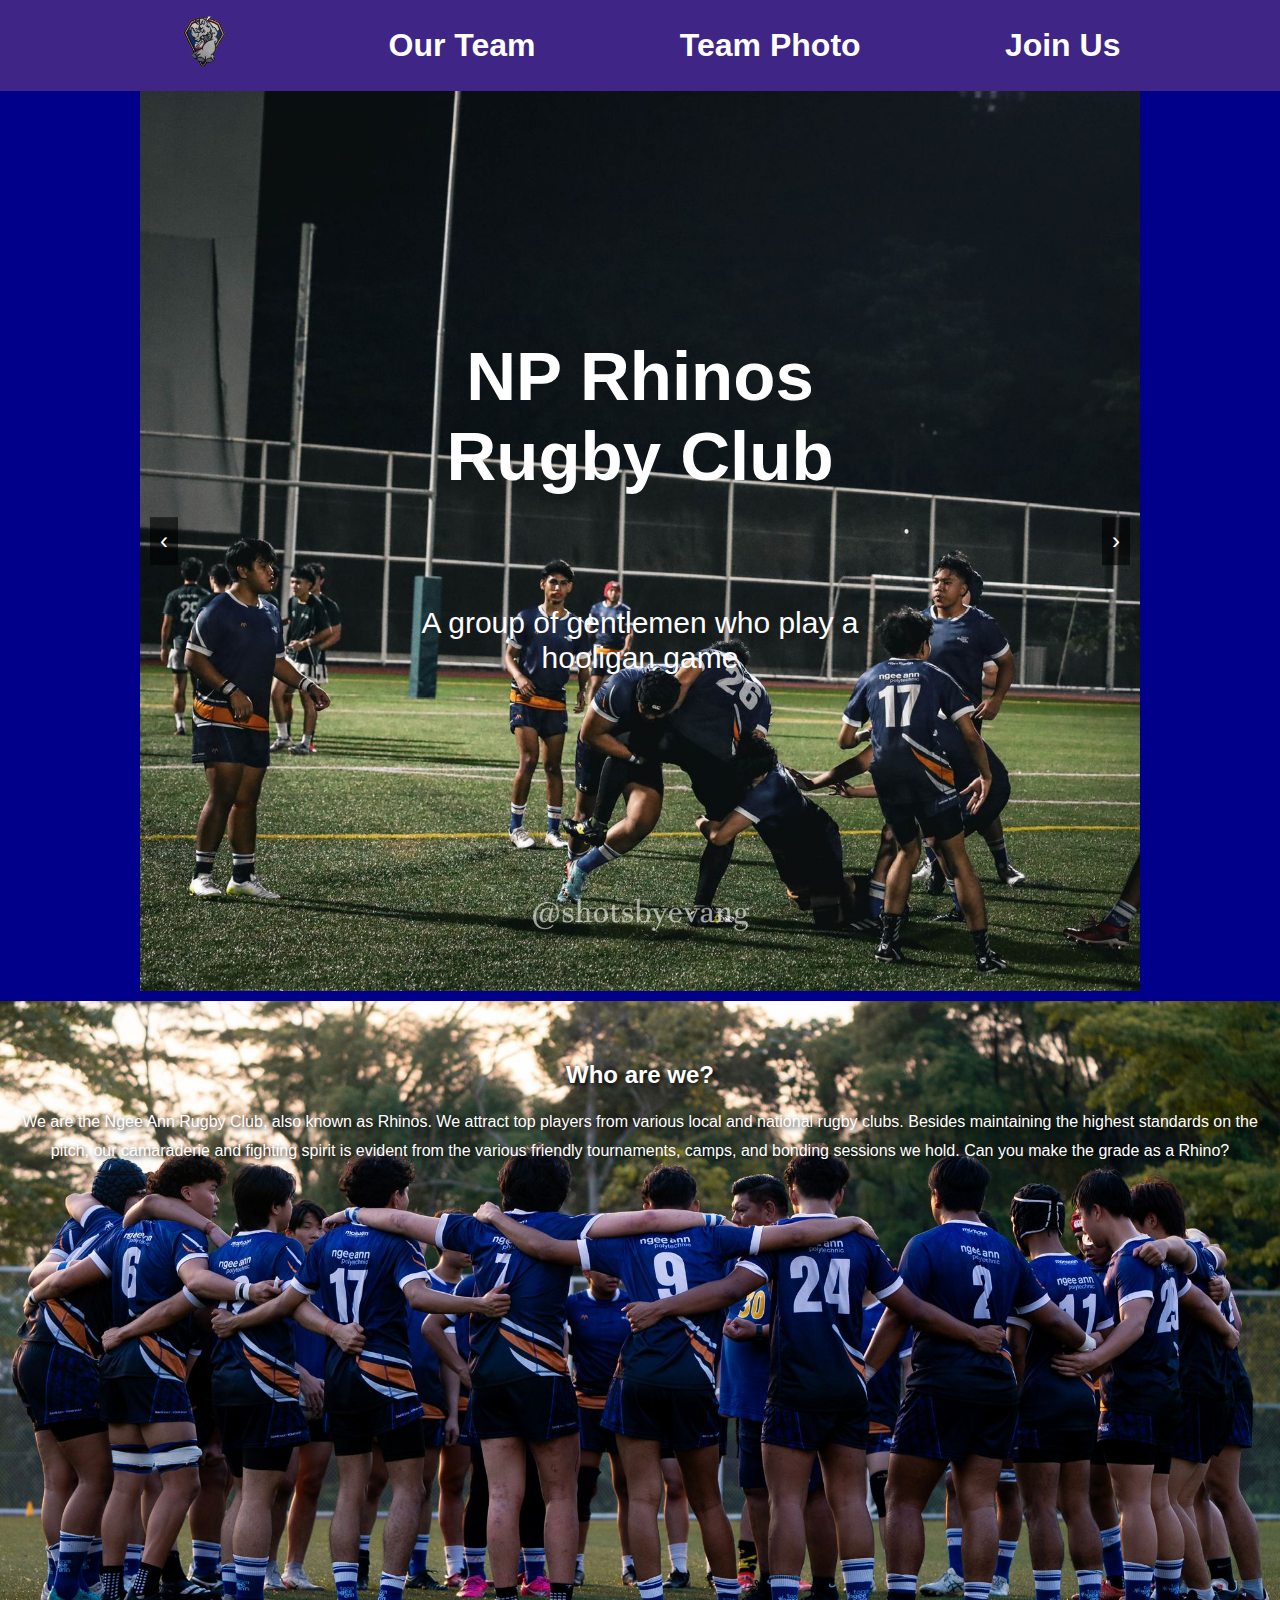
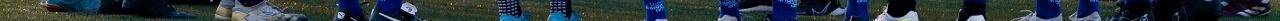
<file: index.html>
<!DOCTYPE html>
<html lang="en">
<head>
  <link rel="stylesheet" href="css/style.css">
  <link rel="stylesheet" href="css/Normalize.css">

  <meta charset="UTF-8">
  <meta name="viewport" content="width=device-width, initial-scale=1.0">
  <title>NP Rhinos Rugby Club</title>
</head>
<body>
  <!-- Navigation Bar -->
  <div class="navbar">
    <div class="navbar-links">
      <a href="index.html"><img src="photos/logo.png" alt="NP Rhino" style="width:80px;height:60x;"></a>
      <a href="our team.html">Our Team</a>
      <a href="photos.html">Team Photo</a>
      <a href="join us.html">Join Us</a>
    </div>
  </div>
  <div class="carousel">
    <div class="carousel-images" id="carousel-images">
      <img src="photos/photo1.jpeg" alt="Photo 1">
      <img src="photos/photo2.jpeg" alt="Photo 2"> 
      <img src="photos/photo3.jpeg" alt="Photo 3">
    </div>
    <div class="carousel-text">
      <h1>NP Rhinos Rugby Club</h1>
      <p>A group of gentlemen who play a hooligan game</p>
    </div>
    <button class="arrow left" onclick="moveCarousel(-1)">&#8249;</button>
    <button class="arrow right" onclick="moveCarousel(1)">&#8250;</button>
  </div>
  <div class="bottom-content">
    <h2>Who are we?</h2>
    <p>
      We are the Ngee Ann Rugby Club, also known as Rhinos. We attract top players from various local and national rugby clubs. 
      Besides maintaining the highest standards on the pitch, our camaraderie and fighting spirit is evident from the various 
      friendly tournaments, camps, and bonding sessions we hold. Can you make the grade as a Rhino?
    </p>
  </div>
  <script src="js/script.js"></script>
</body>
</html>
</file>
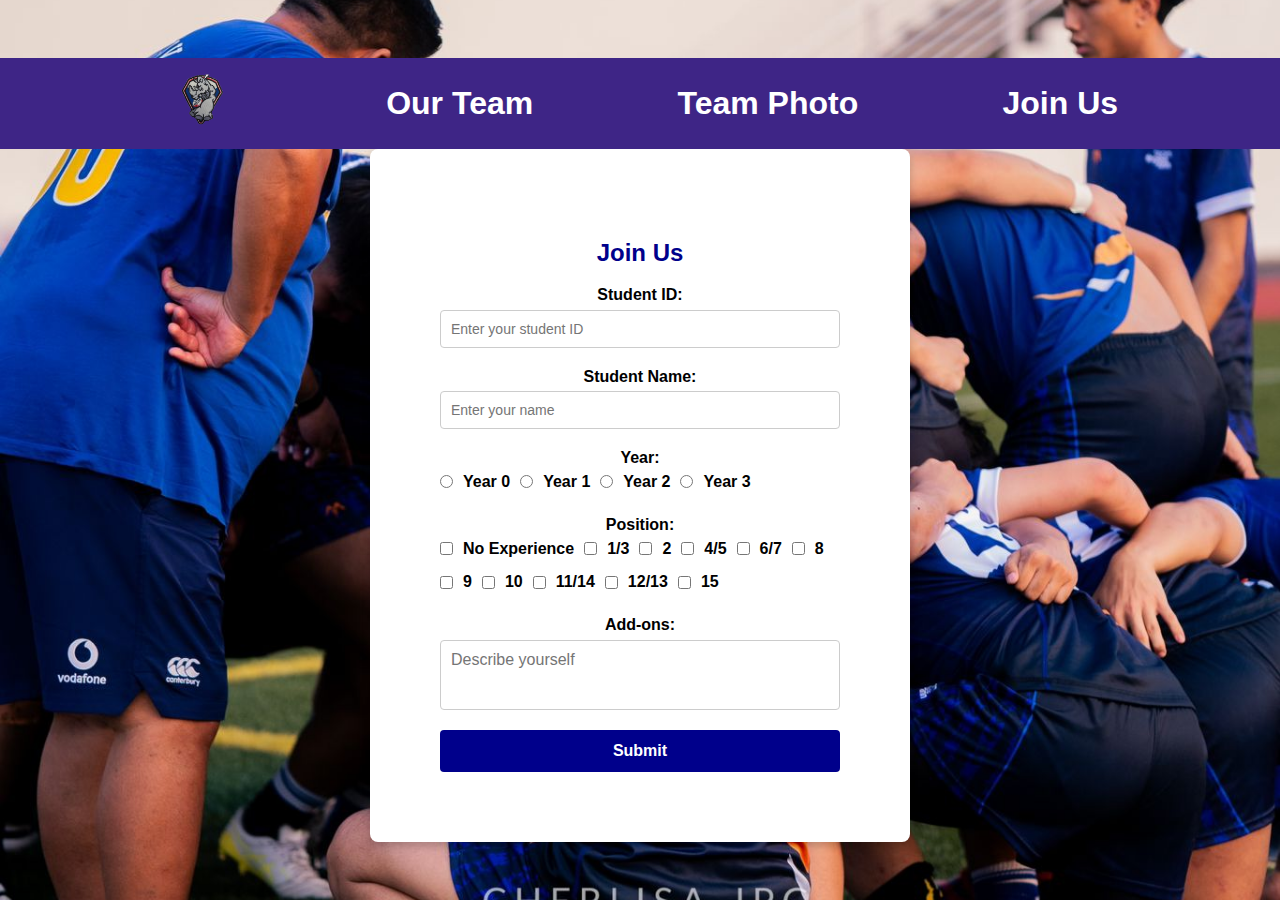
<file: join us.html>
<!DOCTYPE html>
<html lang="en">
<head>
  <meta charset="UTF-8">
  <meta name="viewport" content="width=device-width, initial-scale=1.0">
  <link rel="stylesheet" href="css/style.css">
  <link rel="stylesheet" href="css/Normalize.css">
  <title>Join Us</title>
  <style>
    body {
      margin: 0;
      font-family: Arial, sans-serif;
      background: url('photos/pic2.jpeg') no-repeat center center/cover;
      color: white;
      display: flex;
      justify-content: center;
      align-items: center;
      height: 100vh;
      text-align: center;
    }

  </style>
</head>
<body>
    <div class="navbar">
        <div class="navbar-links">
            <a href="index.html"><img src="photos/logo.png" alt="NP Rhino" style="width:80px;height:60x;"></a>
          <a href="our team.html">Our Team</a>
          <a href="photos.html">Team Photo</a>
          <a href="join us.html">Join Us</a>
        </div>
      </div>
  <div class="form-container">
    <h2>Join Us</h2>
    <form action="submitssion page.html" method="post">
      <div class="form-group">
        <label for="student-id">Student ID:</label>
        <input type="text" id="student-id" name="student-id" placeholder="Enter your student ID" required>
      </div>
      <div class="form-group">
        <label for="student-name">Student Name:</label>
        <input type="text" id="student-name" name="student-name" placeholder="Enter your name" required>
      </div>
      <div class="form-group">
        <label>Year:</label>
        <div class="form-options">
          <label><input type="radio" id="year-0" name="year" value="0" required> Year 0</label>
          <label><input type="radio" id="year-1" name="year" value="1"> Year 1</label>
          <label><input type="radio" id="year-2" name="year" value="2"> Year 2</label>
          <label><input type="radio" id="year-3" name="year" value="3"> Year 3</label>
        </div>
      </div>
      <div class="form-group">
        <label>Position:</label>
        <div class="form-options">
          <label><input type="checkbox" id="position-0" name="position" value="0"> No Experience</label>
          <label><input type="checkbox" id="position-13" name="position" value="1/3"> 1/3</label>
          <label><input type="checkbox" id="position-2" name="position" value="2"> 2</label>
          <label><input type="checkbox" id="position-45" name="position" value="4/5"> 4/5</label>
          <label><input type="checkbox" id="position-67" name="position" value="6/7"> 6/7</label>
          <label><input type="checkbox" id="position-8" name="position" value="8"> 8</label>
          <label><input type="checkbox" id="position-9" name="position" value="9"> 9</label>
          <label><input type="checkbox" id="position-10" name="position" value="10"> 10</label>
          <label><input type="checkbox" id="position-11" name="position" value="11/14"> 11/14</label>
          <label><input type="checkbox" id="position-12" name="position" value="12/13"> 12/13</label>
          <label><input type="checkbox" id="position-15" name="position" value="15"> 15</label>
        </div>
      </div>
      <div class="form-group add-ons">
        <label for="addons">Add-ons:</label>
        <textarea id="addons" name="addons" placeholder="Describe yourself"></textarea>
      </div>
      <!-- Submit Button -->
      <button type="submitssion page.html">Submit</button>
    </form>
  </div>
</body>
</html>
</file>
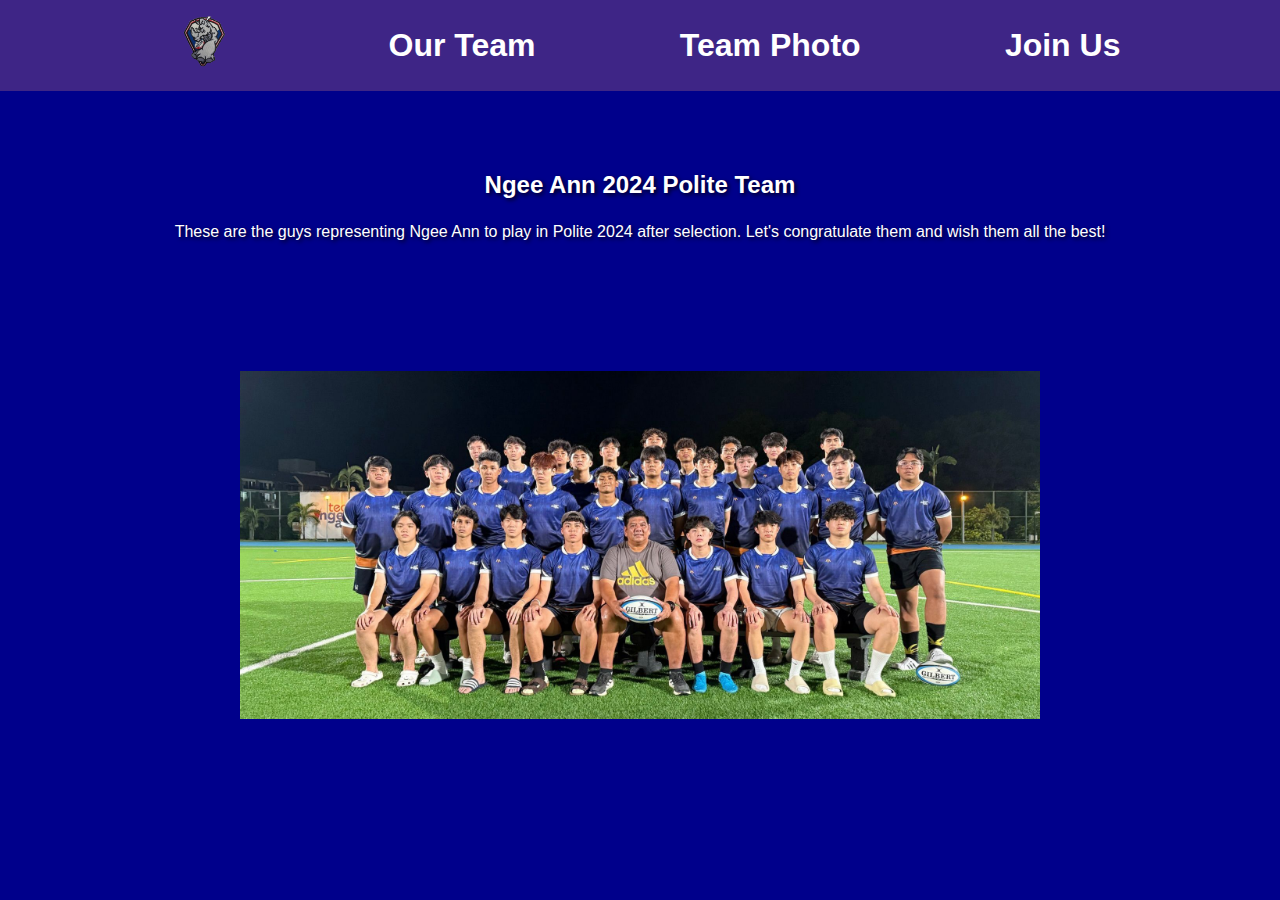
<file: our team.html>
<!DOCTYPE html>
<html lang="en">
<head>
  <link rel="stylesheet" href="css/style.css">
  <link rel="stylesheet" href="css/Normalize.css">
  <meta charset="UTF-8">
  <meta name="viewport" content="width=device-width, initial-scale=1.0">
  <title>NP Rhinos Rugby Club</title>
</head>
<body>
  <!-- Navigation Bar -->
  <div class="navbar">
    <div class="navbar-links">
      <a href="index.html"><img src="photos/logo.png" alt="NP Rhino" style="width:80px;height:60x;"></a>
      <a href="our team.html">Our Team</a>
      <a href="photos.html">Team Photo</a>
      <a href="join us.html">Join Us</a>
    </div>
  </div>


  <!-- Team Content Section -->
  <div class="team-content">
    <h2>Ngee Ann 2024 Polite Team</h2>
    <p>
      These are the guys representing Ngee Ann to play in Polite 2024 after selection. Let's congratulate them and wish them all the best!
    </p>
  </div>

  <!-- Team Photo Section -->
  <div class="teamphoto">
    <div class="teamphoto-images">
      <img src="photos/pic1.jpeg" alt="Team Photo"> <!-- Replace with your image -->
    </div>
  </div>
</body>
</html>
</file>
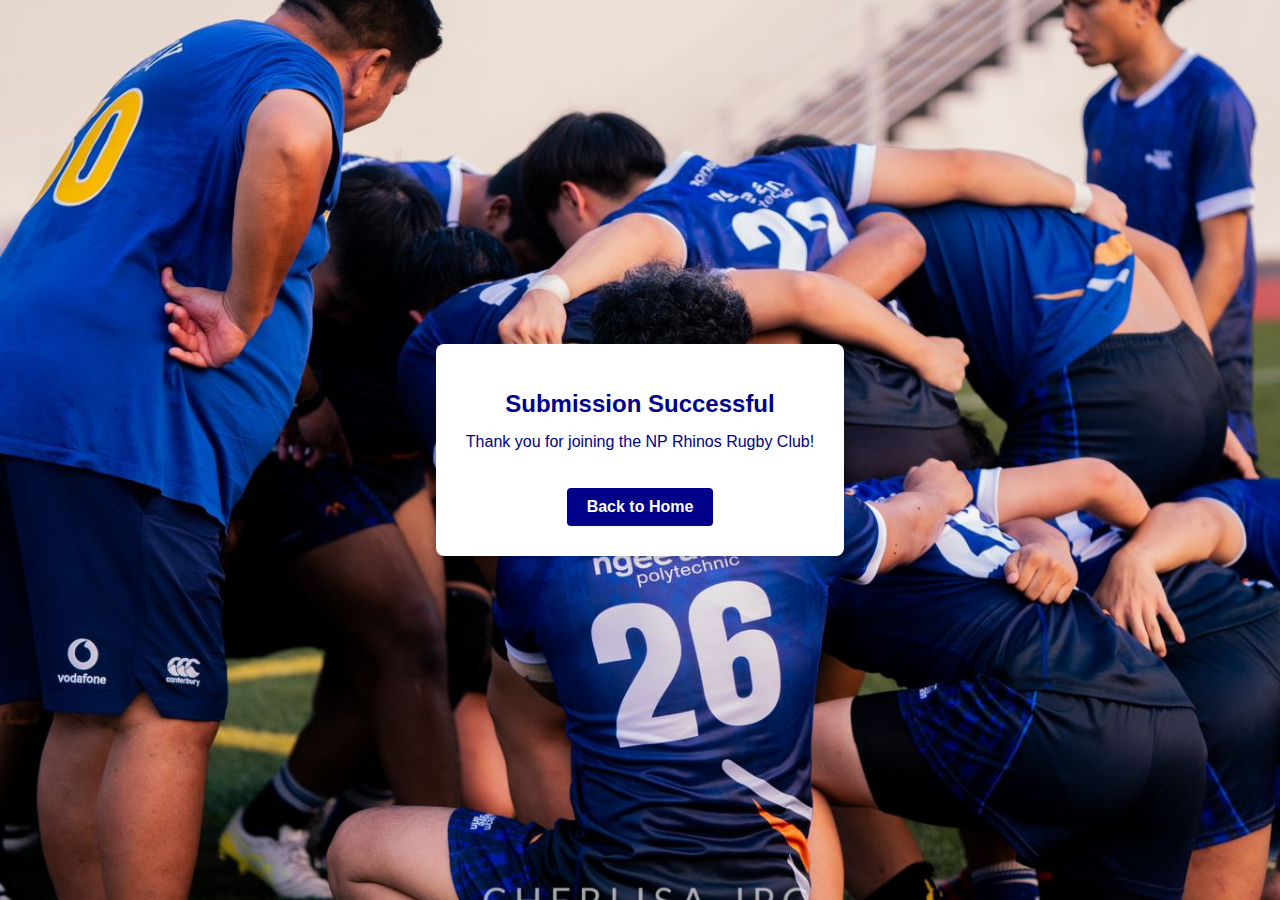
<file: submitssion page.html>
<!DOCTYPE html>
<html lang="en">
<head>
  <meta charset="UTF-8">
  <meta name="viewport" content="width=device-width, initial-scale=1.0">
  <link rel="stylesheet" href="css/style.css">
  <link rel="stylesheet" href="css/Normalize.css">
  <title>Submission Successful</title>
  <style>
    body {
        margin: 0;
        font-family: Arial, sans-serif;
        background: url('photos/pic2.jpeg') no-repeat center center/cover;
        color: white;
        display: flex;
        justify-content: center;
        align-items: center;
        height: 100vh;
        text-align: center;
    }
  </style>
</head>
<body>
  <div class="Submission">
    <h1>Submission Successful</h1>
    <p>Thank you for joining the NP Rhinos Rugby Club!</p>
    <a href="index.html">Back to Home</a>
  </div>
</body>
</html>
</file>
<file: css/style.css>
/* General Styles */
body {
    margin: 0;
    font-family: Arial, sans-serif;
    background-color: darkblue; /* Blue background */
    color: white;
    overflow-x: hidden;
    display: flex;
    flex-direction: column; /* Ensures that elements stack vertically */
    justify-content: flex-start; /* Align items from the top */
}

/* Navbar */
.navbar {
    display: flex;
    align-items: center;
    justify-content: space-between; /* Space between the logo and links */
    background-color: #3e2586;
    padding: 10px 20px;
    position: sticky;
    top: 0;
    z-index: 10;
    width: 97.25%; /* Ensure it spans the full width */
  }

.navbar-links {
    display: flex;
    flex-grow: 1;
    justify-content: space-evenly;
}

.navbar-links a {
    color: white;
    text-decoration: none;
    font-size: 32px;
    margin-top: auto;
    margin-bottom: auto;
    font-weight: bold;
    transition: color 0.3s, background-color 0.3s;
  }

.navbar-links a:hover {
    text-decoration: underline;
}
/*front page*/
/* Carousel */
.carousel {
    position: relative;
    width: 100%;
    max-width: 1000px;
    height: 100vh;
    overflow: hidden;
    background-color: darkblue;
    margin: auto;
    margin-left: auto;
}

.carousel-images {
    display: flex;
    width: 100%;
    height: 100%;
    transition: transform 0.5s linear;
}

.carousel-images img {
    width: 100%;
    height: 100%;
    object-fit: cover;
}

.carousel-text {
    position: absolute;
    top: 40%;
    left: 50%;
    transform: translate(-50%, -50%);
    text-align: center;
    z-index: 2;
}

.carousel-text h1 {
    font-size: 69px;
    margin: 1.6em 20px;
}

.carousel-text p {
    font-size: 30px;
    margin: 10px 0 0;
}

/* Arrow Buttons */
.arrow {
    position: absolute;
    top: 50%;
    transform: translateY(-50%);
    background-color: rgba(0, 0, 0, 0.6);
    border: none;
    color: white;
    font-size: 24px;
    padding: 10px;
    cursor: pointer;
    z-index: 5;
}

.arrow.left {
    left: 10px; 
}

.arrow.right {
    right: 10px;
}

/* Bottom Section */
.bottom-content {
    background: url('background.jpeg') no-repeat center center/cover;
    padding: 40px 20px;
    height: 60vh;
    text-align: center;
    color: white;
    margin-top: 10px; /* Adds space after carousel */
}

.bottom-content h2 {
    font-size: 24px;
    margin-bottom: 20px;
    text-shadow: 2px 2px 4px rgba(0, 0, 0, 0.8);
}

.bottom-content p {
    font-size: 16px;
    line-height: 1.8;
    text-shadow: 2px 2px 4px rgba(0, 0, 0, 0.8);
}
/* team page*/
.team-content {
    padding: 40px 20px;
    height: 20vh;
    text-align: center;
    margin-top: 20px; /* Adds space after navbar */
 }
/* team page*/
.team-content h2 {
    text-align: center;
    font-size: 24px;
    margin-bottom: 20px;
    text-shadow: 2px 2px 4px rgba(0, 0, 0, 0.8);
  }

.team-content p {
    text-align: center;
    font-size: 16px;
    line-height: 1.8;
    text-shadow: 2px 2px 4px rgba(0, 0, 0, 0.8);
  }
.teamphoto {
    text-align: center;
  }

.teamphoto img {
    width: 100%;
    max-width: 800px; /* Adjust the size of the image */
    height: auto;
    object-fit: cover;
  }
  /* photo*/
.content {
    padding: 20px;
    text-align: center;
  }

.content h1 {
    font-size: 24px;
    margin-bottom: 20px;
  }

  /* Photo Grid */
.photo-grid {
    display: grid;
    grid-template-columns: repeat(3, 1fr); /* 3 images per row */
    gap: 20px; /* Spacing between grid items */
    justify-content: center;
    align-items: center;
  }

.photo-grid .photo {
    background-color: #ccc; /* Gray placeholder color */
    width: 100%;
    padding-top: 100%; /* Makes the box square */
    position: relative;
  }

.photo img {
    position: absolute;
    top: 0;
    left: 0;
    width: 100%;
    height: 100%;
    object-fit: cover;
    display: block;
  }
/* join us*/
.form-container {
    background-color: white;
    color: black;
    padding: 70px;
    border-radius: 8px;
    box-shadow: 0 4px 8px rgba(0, 0, 0, 0.2);
    width: 400px;
    margin-left: auto;
    margin-right: auto;

  }

.form-container h2 {
    text-align: center;
    margin-bottom: 20px;
    color: darkblue;
  }

.form-group {
    margin-bottom: 20px;
    display: flex;
    flex-direction: column;
  }

label {
    font-weight: bold;
    margin-bottom: 5px;
  }

input[type="text"], textarea {
    width: 100%;
    padding: 10px;
    border: 1px solid #ccc;
    border-radius: 4px;
    font-size: 14px;
    box-sizing: border-box;
  }

input[type="radio"], input[type="checkbox"] {
    margin-right: 10px;
  }

.form-options {
    display: flex;
    flex-wrap: wrap;
    gap: 10px;
  }

.form-options label {
    display: flex;
    align-items: center;
  }

.add-ons textarea {
    height: 70px;
    resize: none;
    font-family: Arial, sans-serif;
  }

.form-container button {
    width: 100%;
    padding: 12px;
    background-color: darkblue;
    color: white;
    border: none;
    border-radius: 4px;
    font-size: 16px;
    font-weight: bold;
    cursor: pointer;
  }

.form-container button:hover {
    background-color: #3e2586;
  }
  /*submit*/
.Submission {
    background-color: white;
    color: darkblue;
    padding: 30px;
    border-radius: 8px;
    box-shadow: 0 4px 8px rgba(0, 0, 0, 0.2);
  }

.Submission h1 {
    font-size: 24px;
    margin-bottom: 10px;
  }

.Submission p {
    font-size: 16px;
  }

.Submission a {
    display: inline-block;
    margin-top: 20px;
    padding: 10px 20px;
    background-color: darkblue;
    color: white;
    text-decoration: none;
    border-radius: 4px;
    font-weight: bold;
  }

.Submission a:hover {
    background-color: #3e2586;
  }
</file>
